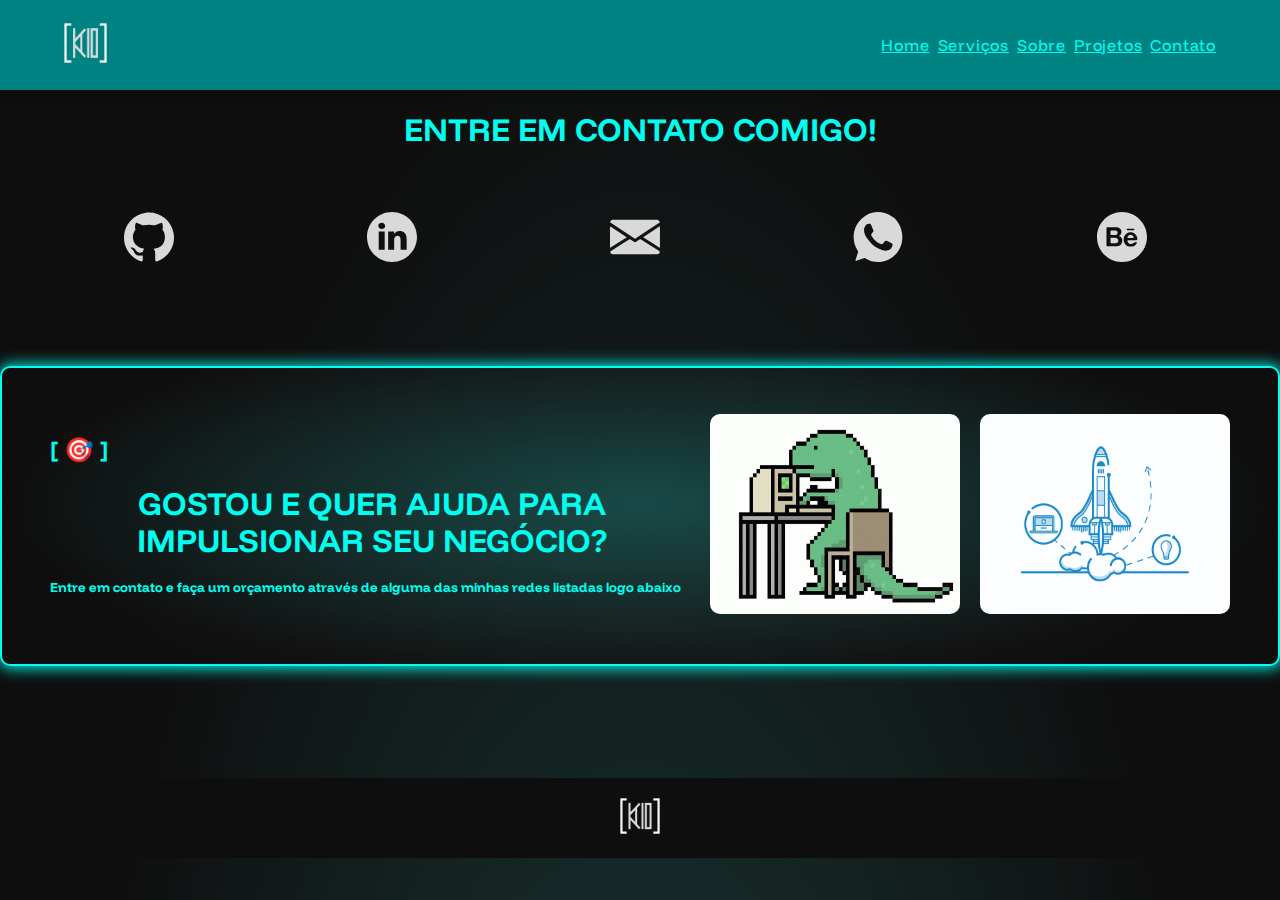
<file: html/contato.html>
<!DOCTYPE html>
<html lang="pt-br">
  <head>
    <!-- Meta tags Obrigatórias -->
    <meta charset="utf-8">
    <meta name="viewport" content="width=device-width, initial-scale=1, shrink-to-fit=no">

    <!-- Tipografia -->
    <link rel="preconnect" href="https://fonts.googleapis.com">

    <link rel="preconnect" href="https://fonts.gstatic.com" crossorigin>

    <link href="https://fonts.googleapis.com/css2?family=Dela+Gothic+One&family=Funnel+Display:wght@300..800&family=Roboto:ital,wght@0,100;0,300;0,400;0,500;0,700;0,900;1,100;1,300;1,400;1,500;1,700;1,900&family=Unbounded:wght@200..900&display=swap" rel="stylesheet">


    <!-- Bootstrap CSS -->
    <link rel="stylesheet" href="https://stackpath.bootstrapcdn.com/bootstrap/4.1.3/css/bootstrap.min.css" integrity="sha384-MCw98/SFnGE8fJT3GXwEOngsV7Zt27NXFoaoApmYm81iuXoPkFOJwJ8ERdknLPMO" crossorigin="anonymous">

    <!-- Estilo customizado -->
    <link rel="stylesheet" type="text/css" href="../css/contato.css">

    <link rel="stylesheet" type="text/css" href="../css/global.css">

    <!--Favicon-->
    <link rel="icon" href="../img/favicon.ico">

    <!--Normilize-->
    <link rel="stylesheet" type="text/css" href="../css/normalize.css">


    <title>Kaio Nilo</title>

  </head>

  <body>

    <!--INÍCIO DO HEADER-->

    <header>

      <!--NAVEGAÇÃO TOPO-->
      <nav id="nav-main">

        <!--LOGO-->
        <a href="index.html" class="nav-logo">
          <img src="../img/logo.png">
        </a>

        <!--BOTÃO HAMBURGUER-->
        <button class="btn-menu" onclick="clickMenu()">
          
          <div></div>
          <div></div>
          <div></div>
        
        </button>

        <!--LINKS-->
        <div id="lista-nav">
          <ul id="lista-menu">
            <li class="nav-item">
              <a class="nav-link" href="index.html">Home</a>
            </li>
            
            <li class="nav-item">
              <a class="nav-link" href="servicos.html">Serviços</a>
            </li>
            
            <li class="nav-item">
              <a class="nav-link" href="sobre.html">Sobre</a>
            </li>
            
            <li class="nav-item">
              <a class="nav-link" href="projetos.html">Projetos</a>
            </li>
            
            <li class="nav-item">
              <a class="nav-link" href="">Contato</a>
            </li>
          </ul>
        </div>

      
      </nav> 
      
    </header>


    <!--MAIN-->
    <main>

        <h1>Entre em contato comigo!</h1>

      <!--CONTATOS-->
      <section id="contatos" class="container">

        <a class="contato" href="https://github.com/KaioNilo">
            
            <img src="../img/github.svg">
        
        </a>

        <a class="contato" href="https://www.linkedin.com/in/kaionilofreitas/">
            
            <img src="../img/linkedin.svg">
        
        </a>

        <a class="contato" href="mailto:kaionilofreitas@gmail.com
        ">
        
            <img src="../img/gmail.svg">
        
        </a>

        <a class="contato" href="https://wa.me/5585996930092">
            
            <img src="../img/whatsapp.svg">
        
        </a>

        <a class="contato" href="https://www.behance.net/KaioNiloFreitas">
            
            <img src="../img/behance.svg">
        
        </a>

      </section>

      <!--ISCA-->
      <section id="isca">

        <div class="container">
          
          <div class="text-isca">
            <h2>[ 🎯 ]</h2>
            <h1 class="display-5">Gostou e quer ajuda para impulsionar seu negócio?</h1>
            <h5 class="lead">Entre em contato e faça um orçamento através de alguma das minhas redes listadas logo abaixo</h5>
          </div>

          <div class="imgs-isca">            
            <img src="../img/pcdino.gif" alt="">
            <img src="../img/dispositivos.gif" alt="">
          </div>

        </div>
        
      </section>


    </main>


    <!--INÍCIO DO RODAPÉ-->

    <footer id="rodape">

      <!--LOGO-->
      <div class="logo-rodape">
        <img src="../img/logo.png" width="40px">
      </div>

    </footer>


    <!-- JavaScript-->
    <script src="../js/index.js"></script>


  </body>
</html>
</file>
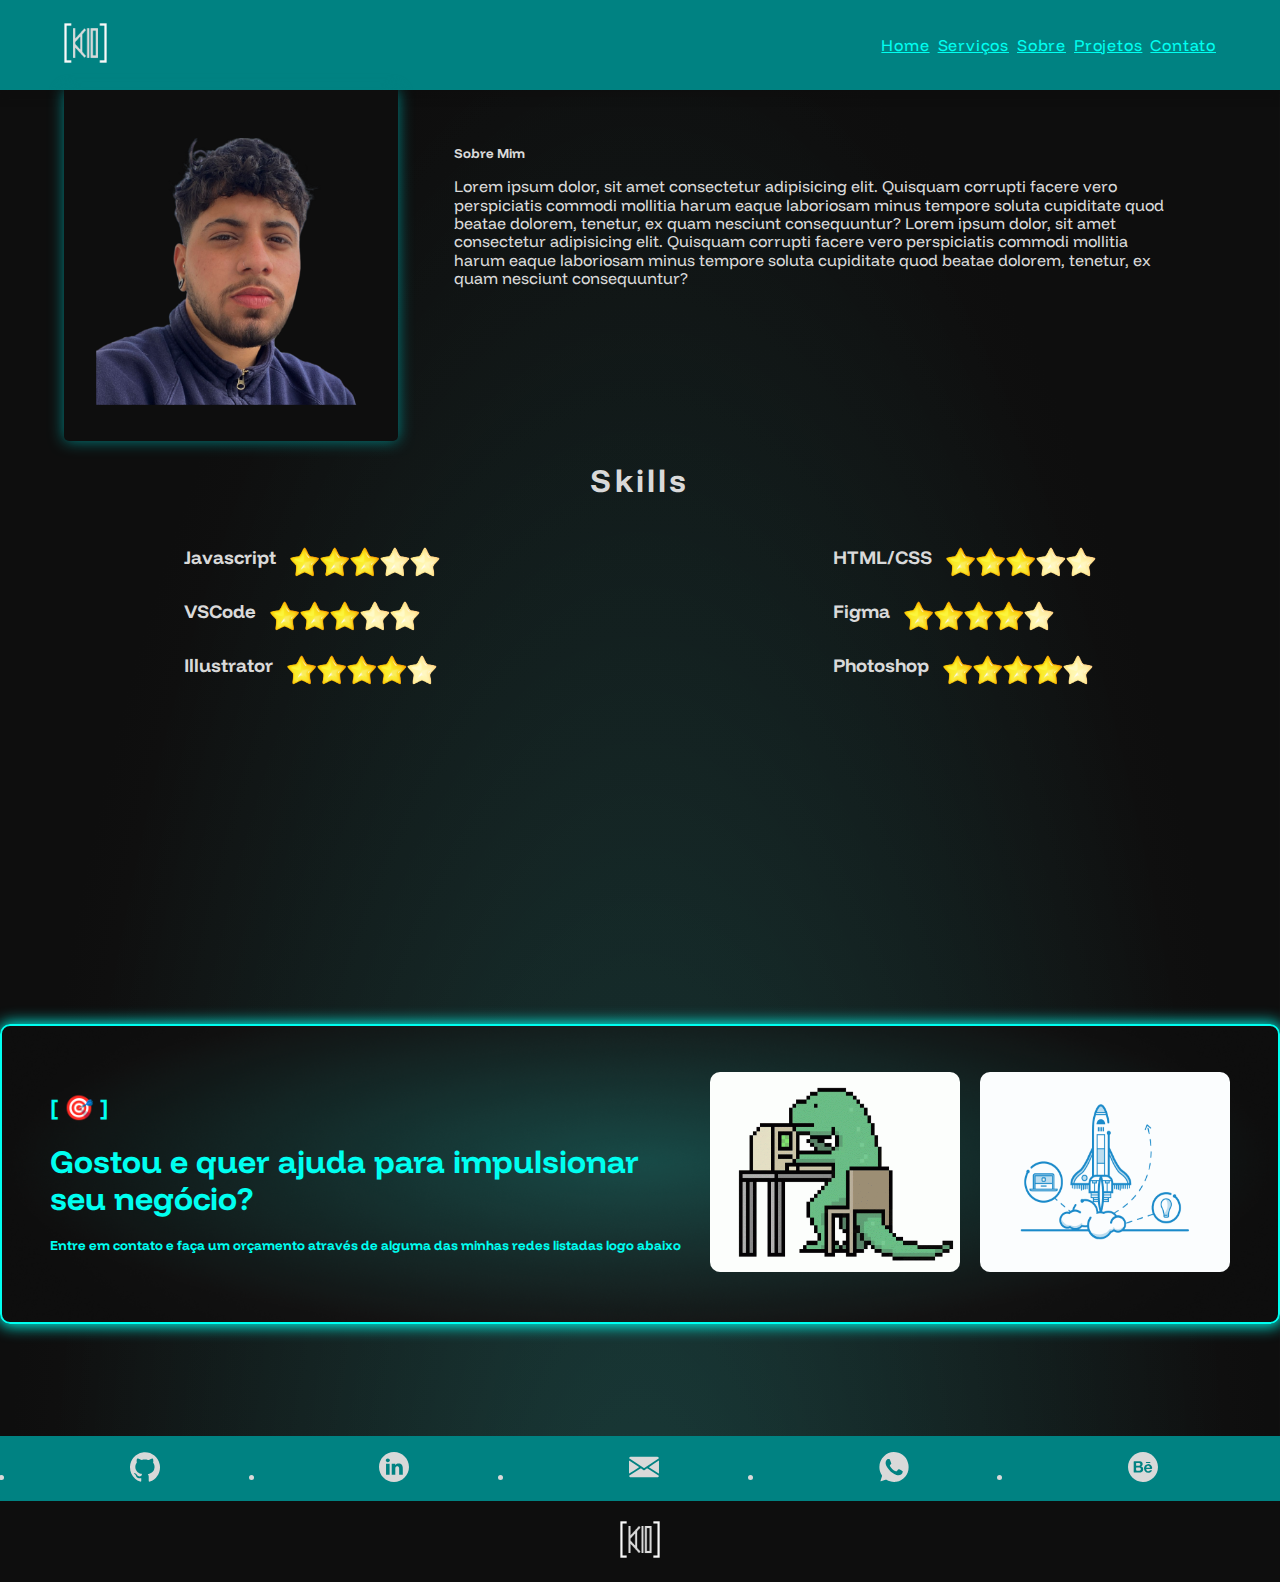
<file: html/sobre.html>
<!DOCTYPE html>
<html lang="pt-br">
  <head>
    <!-- Meta tags Obrigatórias -->
    <meta charset="utf-8">
    <meta name="viewport" content="width=device-width, initial-scale=1, shrink-to-fit=no">

    <!-- Tipografia -->
    <link rel="preconnect" href="https://fonts.googleapis.com">

    <link rel="preconnect" href="https://fonts.gstatic.com" crossorigin>

    <link href="https://fonts.googleapis.com/css2?family=Dela+Gothic+One&family=Funnel+Display:wght@300..800&family=Roboto:ital,wght@0,100;0,300;0,400;0,500;0,700;0,900;1,100;1,300;1,400;1,500;1,700;1,900&family=Unbounded:wght@200..900&display=swap" rel="stylesheet">


    <!-- Bootstrap CSS -->
    <link rel="stylesheet" href="https://stackpath.bootstrapcdn.com/bootstrap/4.1.3/css/bootstrap.min.css" integrity="sha384-MCw98/SFnGE8fJT3GXwEOngsV7Zt27NXFoaoApmYm81iuXoPkFOJwJ8ERdknLPMO" crossorigin="anonymous">

    <!-- Estilo customizado -->
    <link rel="stylesheet" type="text/css" href="../css/sobre.css">

    <link rel="stylesheet" type="text/css" href="../css/global.css">

    <!--Favicon-->
    <link rel="icon" href="../img/favicon.ico">

    <!--Normilize-->
    <link rel="stylesheet" type="text/css" href="../css/normalize.css">


    <title>Sobre Mim</title>

  </head>

  <body>

    <!--INÍCIO DO HEADER-->

    <header>

      <!--NAVEGAÇÃO TOPO-->
      <nav id="nav-main">

        <!--LOGO-->
        <a class="nav-logo">
          <img src="../img/logo.png">
        </a>

        <!--BOTÃO HAMBURGUER-->
        <button class="btn-menu" onclick="clickMenu()">
          
          <div></div>
          <div></div>
          <div></div>
        
        </button>

        <!--LINKS-->
        <div id="lista-nav">
          <ul id="lista-menu">
            <li class="nav-item">
              <a class="nav-link" href="index.html">Home</a>
            </li>
            
            <li class="nav-item">
              <a class="nav-link" href="servicos.html">Serviços</a>
            </li>
            
            <li class="nav-item">
              <a class="nav-link" href="sobre.html">Sobre</a>
            </li>
            
            <li class="nav-item">
              <a class="nav-link" href="projetos.html">Projetos</a>
            </li>
            
            <li class="nav-item">
              <a class="nav-link" href="">Contato</a>
            </li>
          </ul>
        </div>

      
      </nav> 
      
    </header>


    <!--MAIN-->
    <main>

      <!--SOBRE MIM-->
      <section id="sobre">

        <div class="container">
          
          <div class="foto">
            <img src="../img/kaio.png">
          </div>

          <div class="minibio">

            <h5 class="display-4">Sobre Mim</h5>
            
            <p>Lorem ipsum dolor, sit amet consectetur adipisicing elit. Quisquam corrupti facere vero perspiciatis commodi mollitia harum eaque laboriosam minus tempore soluta cupiditate quod beatae dolorem, tenetur, ex quam nesciunt consequuntur? Lorem ipsum dolor, sit amet consectetur adipisicing elit. Quisquam corrupti facere vero perspiciatis commodi mollitia harum eaque laboriosam minus tempore soluta cupiditate quod beatae dolorem, tenetur, ex quam nesciunt consequuntur?</p>
          </div>

        </div>

      </section>

      <!--SKILLS-->
      <section id="skills">
        <h1 class="titulos display-3 mb-4">Skills</h1>

        <div class="container">

          <div class="tools">
            <h3>Javascript</h3> <img src="../img/estrelas3.png">
          </div>

          <div class="tools">
            <h3>HTML/CSS</h3> <img src="../img/estrelas3.png">
          </div>

          <div class="tools">
            <h3>VSCode</h3> <img src="../img/estrelas3.png">
          </div>

          <div class="tools">
            <h3>Figma</h3> <img src="../img/estrelas4.png">
          </div>

          <div class="tools">
            <h3>Illustrator</h3> <img src="../img/estrelas4.png">
          </div>

          <div class="tools">
            <h3>Photoshop</h3> <img src="../img/estrelas4.png">
          </div>

        </div>

      </section>


      <!--ISCA-->
      <section id="isca">

        <div class="container">
          
          <div class="text-isca">
            <h2>[ 🎯 ]</h2>
            <h1 class="display-5">Gostou e quer ajuda para impulsionar seu negócio?</h1>
            <h5 class="lead">Entre em contato e faça um orçamento através de alguma das minhas redes listadas logo abaixo</h5>
          </div>

          <div class="imgs-isca">            
            <img src="../img/pcdino.gif" alt="">
            <img src="../img/dispositivos.gif" alt="">
          </div>

        </div>
        
      </section>


    </main>


    <!--INÍCIO DO RODAPÉ-->

    <footer id="rodape">

      <!--CONTATOS-->

      <div class="container">

        <ul class="navbar-nav">

          <li class="nav-item">
           
            <a class="nav-link" href="https://github.com/KaioNilo">
            
              <img src="../img/github.svg">
           
            </a>
            
          </li>
          
          <li class="nav-item">
            
            <a class="nav-link" href="https://www.linkedin.com/in/kaionilofreitas/">
            
              <img src="../img/linkedin.svg">
            
            </a>
          
          </li>

          <li class="nav-item">
           
            <a class="nav-link" href="mailto:kaionilofreitas@gmail.com
            ">
           
              <img src="../img/gmail.svg">
           
            </a>
          
          </li>

          <li class="nav-item">
           
            <a class="nav-link" href="https://wa.me/5585996930092">
           
              <img src="../img/whatsapp.svg">
           
            </a>
          
          </li>

          <li class="nav-item">

            <a class="nav-link" href="https://www.behance.net/KaioNiloFreitas">
            
              <img src="../img/behance.svg">
            
            </a>
          
          </li>

        </ul>
        
      </div>
      
      <!--LOGO-->
      <div class="logo-rodape">
        <img src="../img/logo.png" width="40px">
      </div>

    </footer>


    <!-- JavaScript-->
    <script src="../js/index.js"></script>


  </body>
</html>
</file>
<file: css/contato.css>
h1 {
    text-align: center;
    color: #00FFF0;
    text-transform: uppercase;
    font-size: x-large;
    font-family: "Funnel Display", "Rockweel",  sans-serif;
}

#contatos{
    display: flex;
    justify-content: space-around;
    padding: 2em;
    margin-top: 2em;
    margin-bottom: -4em;
}

.contato {
    color: #d9d9d9;
    font-size: larger;
    margin-bottom: 1em;
}

.contato:hover {
    color: #00FFF0;
}

.contato img {
    margin-right: 0.5em;
    width: 50px;
    height: 50px;
}
</file>
<file: css/global.css>
/*//////
/* GERAL */

* {
    padding: 0;
    margin: 0;
    box-sizing: border-box;
    font-family: "Funnel Display", "Rockweel",  sans-serif;
}

body {
    background: url(../img/bg-radial-azul.svg) no-repeat;
    background-size: cover;
    height: 90vh;
}

h1, h2, h3, h4, h5, h6 {
    font-family: "Funnel Display",  "Rockweel",  sans-serif;
}

.titulos {
    letter-spacing: 0.1em;
}

a:hover {
    text-decoration: none;
    transition: .3s;
}



/*//////
/* BARRA DE NAVEGAÇÃO */

#nav-main {
    width: 100%;
    background-color: #008282;
    box-shadow: 1px 1px 10px 1px #0e0e0e;
    display: flex;
    align-items: center;
    justify-content: space-between;
    height: 10vh;
}

.nav-logo img {
    margin-left: 4em;
    height: 40px;
}

#lista-menu {
    display: flex;
    list-style: none;
    margin: auto 4em;
    
}

ul li .nav-link {
    color: #00FFF0;
    letter-spacing: 0.05em;
    margin-left: 0.5em;
    transition: .3s;
}

ul li .nav-link:hover {
    color: #D9D9D9;
    font-weight: bold;
}

.btn-menu {
    display: none;
    cursor: pointer;
    background-color: transparent;
    border: none;
}

.btn-menu div {
    width: 30px;
    height: 2px;
    background-color: #00FFF0;
    margin: 8px;
}

.btn-menu:hover {
   background-color: #1e1e1e;
   border-radius: 3px;
}


@media (max-width: 767.98px) {
    .btn-menu {
        display: block;
        margin-left: auto;
        margin-right: 4em;
    }

    body {
        overflow: hidden;
    }

    #lista-menu {
        position: absolute;
        top: 10vh;
        right: 0;
        width: 25%;
        height: 35vh;
        display: block;
        background: #1e1e1e;
        border-radius: 0 0 3px 3px;
        text-align: end;
        padding-right: .3em;
    }
    
}



/*/////////////////////////////////////////////////////////////* SESSÃO ISCA */

#isca {
    align-items: center;
    color: #00FFF0;
    margin: 7em 0;
}

#isca .container {
    display: grid;
    grid-template-areas: "text-isca imgs-isca";
    background: url(../img/bg-isca.png) no-repeat center;
    background-size: cover;
    height: 300px;
    padding: 2em 3em;
    border-radius: 10px;    
    border: 2px solid #00FFF0;
    box-shadow: 0.3px 0.3px 15px 1px #00FFF0;
}

#isca .container .text-isca {
    grid-area: "text-isca";
    align-self: center;
}

#isca .container .imgs-isca {
    grid-area: "imgs-isca";
    align-self: center;
}

#isca .container img {
    grid-area: "imgs-isca";
    width: 250px;
    height: 200px;
    border-radius: 10px;
    margin-left: 1em;
}



@media (max-width: 1200px) { 
  
    #isca .container {
        display: grid;
        grid-template-areas: 
        "text-isca"
        "imgs-isca";
        height: 550px;
        text-align: center;   
    }

    #isca .container .text-isca {
        grid-area: "text-isca";
        margin-bottom: 2em;
    }

    #isca .container .imgs-isca {
        grid-area: "imgs-isca";
        margin-bottom: 2em;
    }
}

@media (max-width: 767.999px) { 
  

    #isca .container {
        display: grid;
        grid-template-areas: 
        "text-isca"
        "imgs-isca";
        height: 630px;
        width: 700px;
        padding: 2em;
        justify-content: center;
    }

    #isca .container .text-isca {
        grid-area: "text-isca";
        margin: 1em 6em 2em 6em;
    }

    #isca .container .imgs-isca {
        grid-area: "imgs-isca";
        grid-gap: 2em;
    }

    #isca .container img {
        width: 200px;
        height: 150px;
        border-radius: 10px;
    }

}




/*////////////////////////////////////////////////////////////
/* RODAPÉ */

#rodape {
    background: #008282;
    color: #D9D9D9;
    text-transform: uppercase;
    max-width: 100%;
    display: grid;
    grid-template-areas: 
    "container"
    "logo-rodape";
}

#rodape .container .navbar-nav{
    display: grid;
    grid-template-areas: 
    "nav-item nav-item nav-item nav-item nav-item";
    margin: 1em;
}

#rodape .nav-item {
    color: #D9D9D9;
    grid-area: 
    "nav-item";
    text-align: center;
}

#rodape .nav-item img {
    width: 30px;
    height: 30px;
}


.logo-rodape {
    min-width: 100%;
    text-align: center;
    background: #0e0e0e;
    padding: 20px 0px;
    grid-area: "logo-rodape";
}
</file>
<file: css/sobre.css>
/*/////////////////////////////////////////////////////////////
/* SESSÃO SOBRE MIM*/
#sobre .container {
    display: flex;
    max-width: 100%;
    color: #d9d9d9;
}

.foto {
    background: #0e0e0e;
    box-shadow: 0px 0px 15px 0px #008282;
    border-radius: 0px 0px 5px 5px;
    max-width: 520px;
    text-align: center;
    margin-left: 4em;
}

#sobre .foto img {
    min-width: 200px;
    max-width: 270px;
    margin: 3em 2em 2em 2em;
}

.minibio {
    padding: 3.5em;
}

.minibio p {
    margin: 1em 3em 3em 0;
}

@media (max-width: 900px) { 
    #sobre .container {
        flex-direction: column;
    }

    .foto {
        max-width: 100%;
        margin-left: 0;
    }

    .minibio {
        padding-left: 9em;
    }
}

/*/////////////////////////////////////////////////////////////
/* SESSÃO SKILLS*/

#skills {
    height: 50vh;
    color: #d9d9d9;
    max-width: 100%;
    margin: 1em auto;
}

#skills h1 {
    text-align: center;
}

#skills .container {
    display: grid;
    grid-template-areas: 
    "tools tools"
    "tools tools";
    grid-gap: 1.5em;
    justify-content: space-around;
    margin-top: 3em;
}

#skills .container .tools {
    display: flex;
    grid-area: "tools";
}

#skills .container h3 {
    margin-right: 0.3em;
}

#skills img {
    width: 150px;
    height: 30px;
    margin-left: 0.5em;
}
</file>
